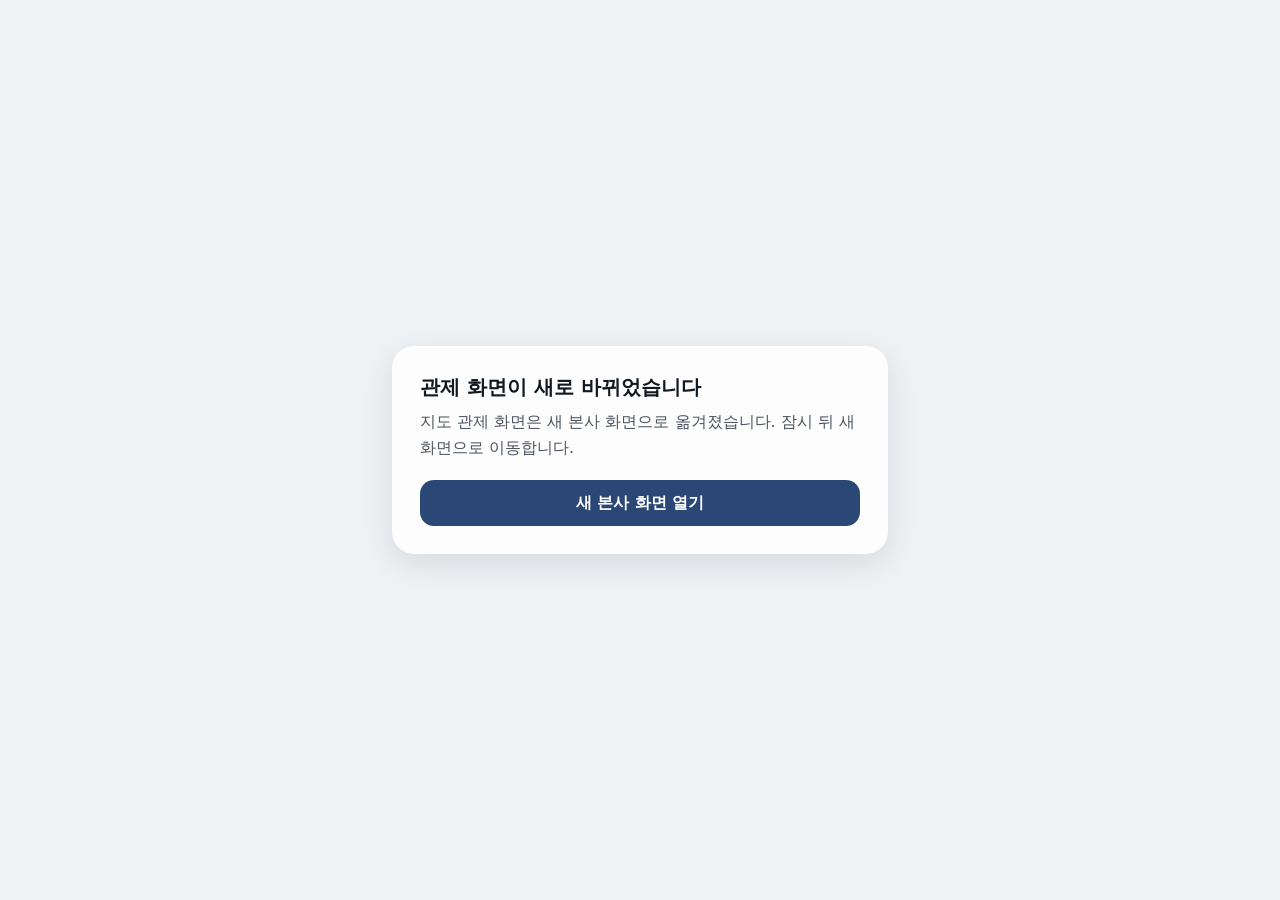
<file: docs/map.html>
<!DOCTYPE html>
<html lang="ko">
<head>
<meta charset="utf-8">
<meta name="viewport" content="width=device-width, initial-scale=1">
<meta http-equiv="refresh" content="3; url=./">
<title>현대아산 기상안전 관제 · 화면 이동 안내</title>
<link rel="icon" type="image/svg+xml" href="assets/brand/hdasan-symbol.svg">
<style>
  body { margin: 0; min-height: 100vh; display: grid; place-items: center; background: #eef2f5; color: #101820;
         font-family: system-ui, -apple-system, "Apple SD Gothic Neo", sans-serif; }
  main { width: min(440px, calc(100vw - 32px)); padding: 28px; border-radius: 22px; background: #fdfdfd;
         box-shadow: 0 10px 30px rgba(16, 24, 32, .10); }
  h1 { margin: 0 0 8px; font-size: 20px; }
  p { margin: 0 0 20px; color: #4d5560; line-height: 1.6; }
  a { display: flex; align-items: center; justify-content: center; height: 46px; border-radius: 14px;
      font-weight: 700; text-decoration: none; }
  .pri { background: #2b4775; color: #fff; }
</style>
</head>
<body>
<main>
  <h1>관제 화면이 새로 바뀌었습니다</h1>
  <p>지도 관제 화면은 새 본사 화면으로 옮겨졌습니다. 잠시 뒤 새 화면으로 이동합니다.</p>
  <a class="pri" href="./">새 본사 화면 열기</a>
</main>
</body>
</html>
</file>
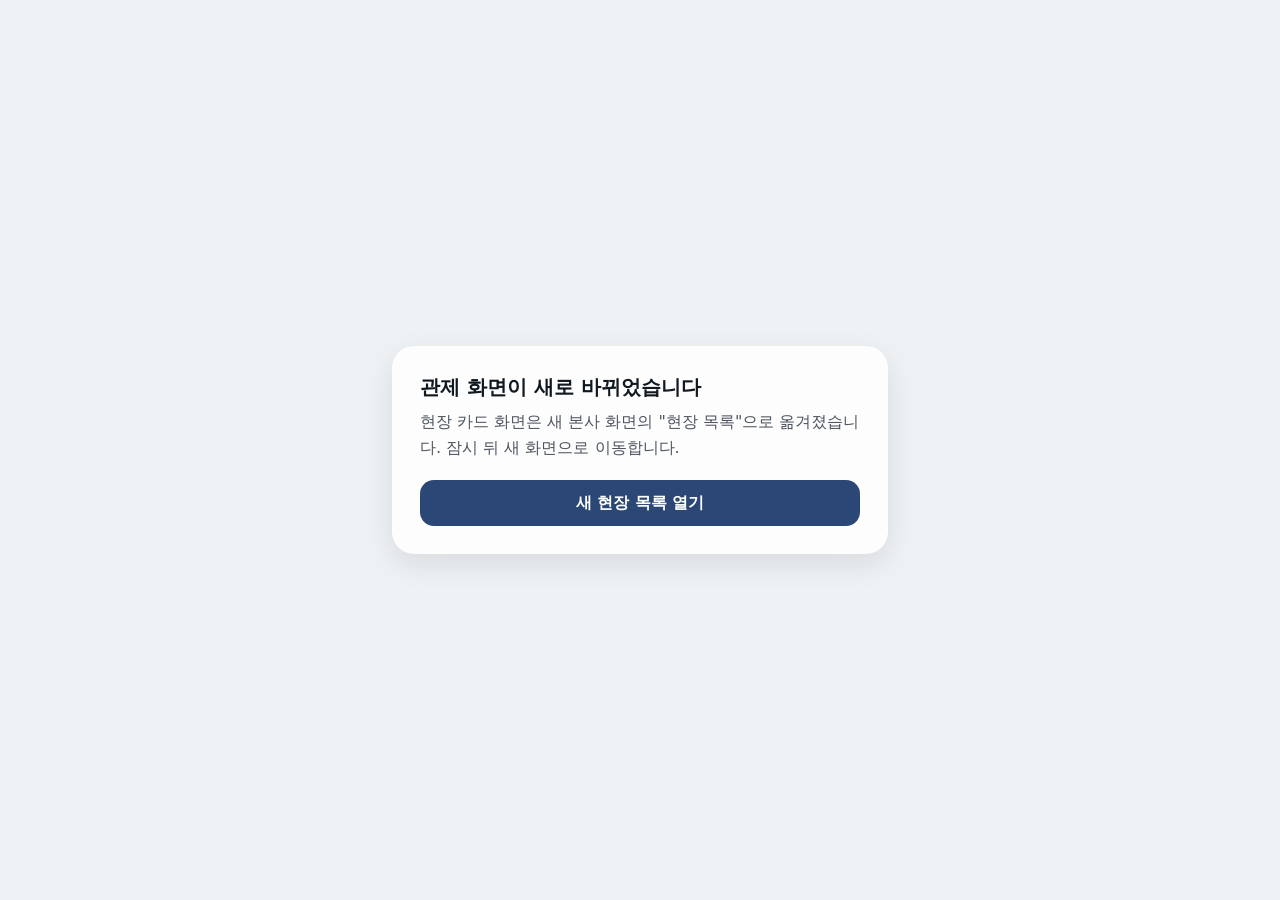
<file: docs/sites.html>
<!DOCTYPE html>
<html lang="ko">
<head>
<meta charset="utf-8">
<meta name="viewport" content="width=device-width, initial-scale=1">
<meta http-equiv="refresh" content="3; url=./#list">
<title>현대아산 기상안전 관제 · 화면 이동 안내</title>
<link rel="icon" type="image/svg+xml" href="assets/brand/hdasan-symbol.svg">
<style>
  body { margin: 0; min-height: 100vh; display: grid; place-items: center; background: #eef2f5; color: #101820;
         font-family: system-ui, -apple-system, "Apple SD Gothic Neo", sans-serif; }
  main { width: min(440px, calc(100vw - 32px)); padding: 28px; border-radius: 22px; background: #fdfdfd;
         box-shadow: 0 10px 30px rgba(16, 24, 32, .10); }
  h1 { margin: 0 0 8px; font-size: 20px; }
  p { margin: 0 0 20px; color: #4d5560; line-height: 1.6; }
  a { display: flex; align-items: center; justify-content: center; height: 46px; border-radius: 14px;
      font-weight: 700; text-decoration: none; }
  .pri { background: #2b4775; color: #fff; }
</style>
</head>
<body>
<main>
  <h1>관제 화면이 새로 바뀌었습니다</h1>
  <p>현장 카드 화면은 새 본사 화면의 "현장 목록"으로 옮겨졌습니다. 잠시 뒤 새 화면으로 이동합니다.</p>
  <a class="pri" href="./#list">새 현장 목록 열기</a>
</main>
</body>
</html>
</file>
